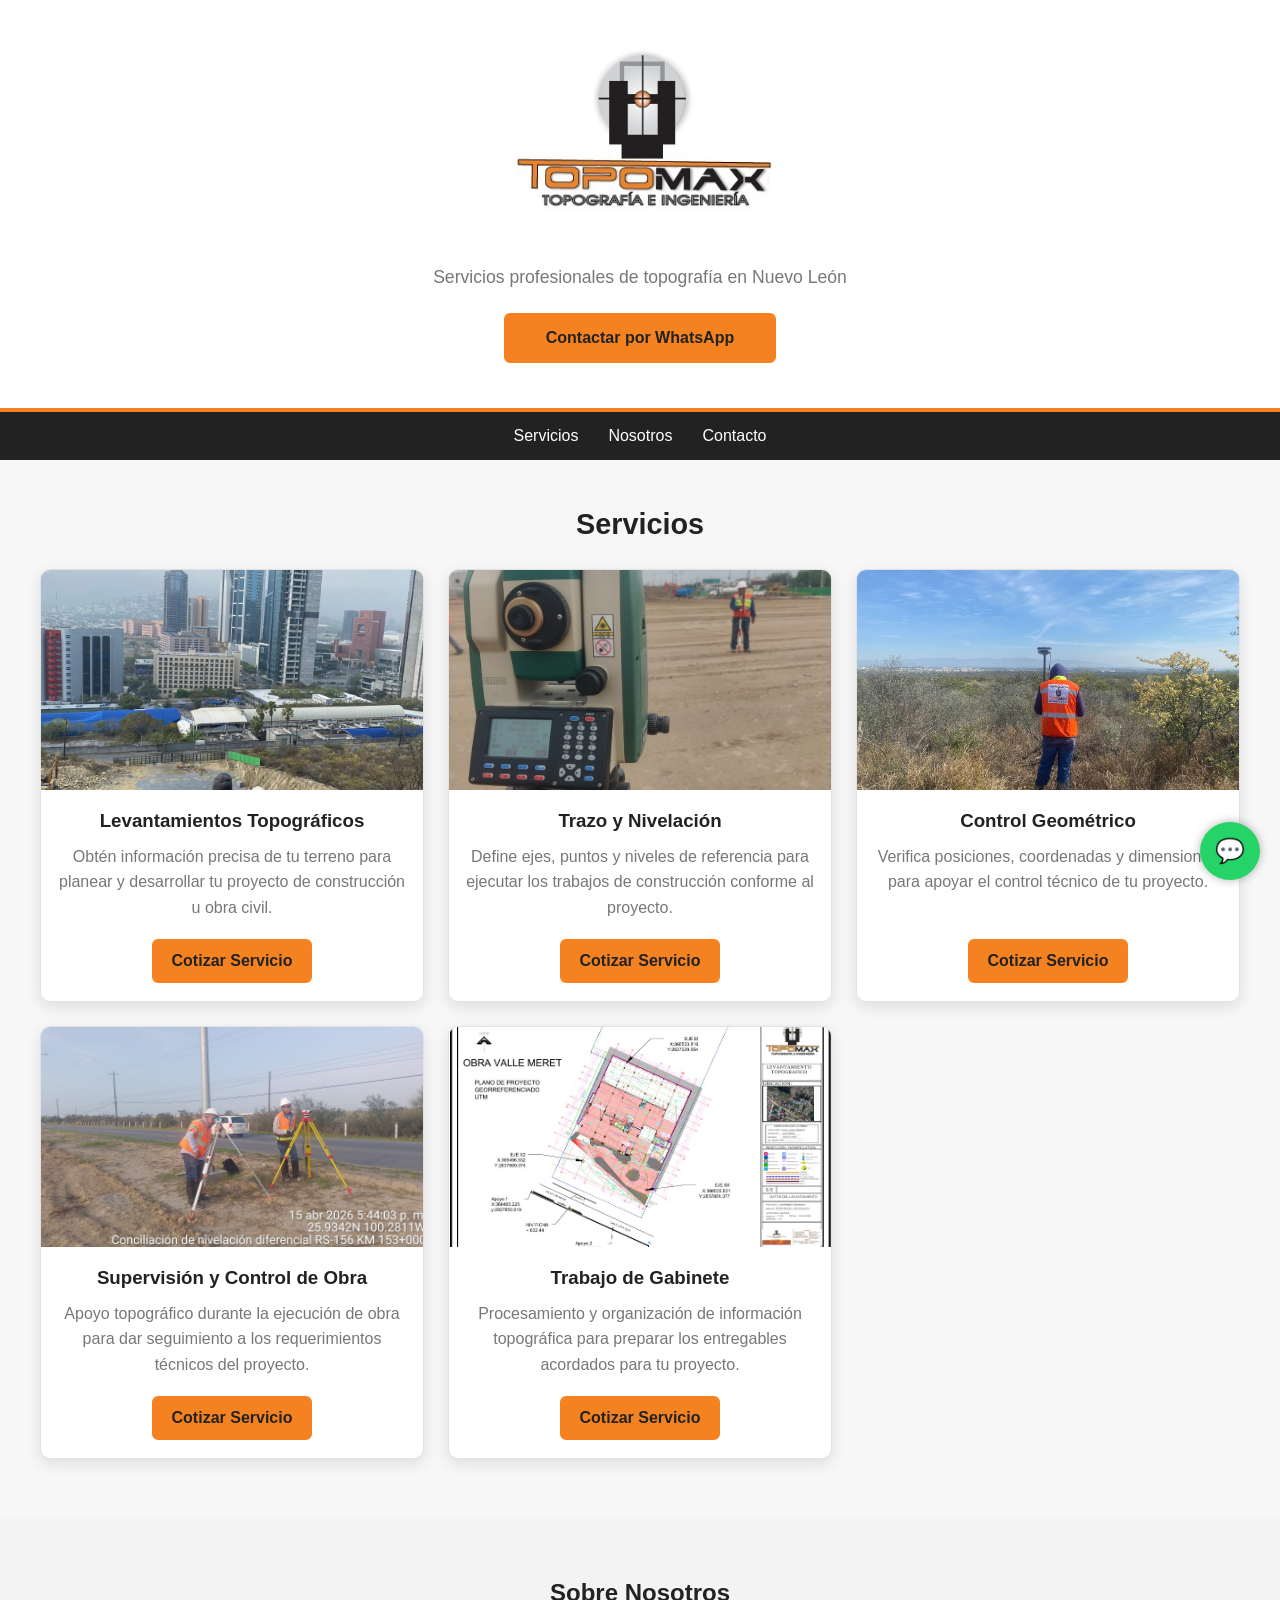
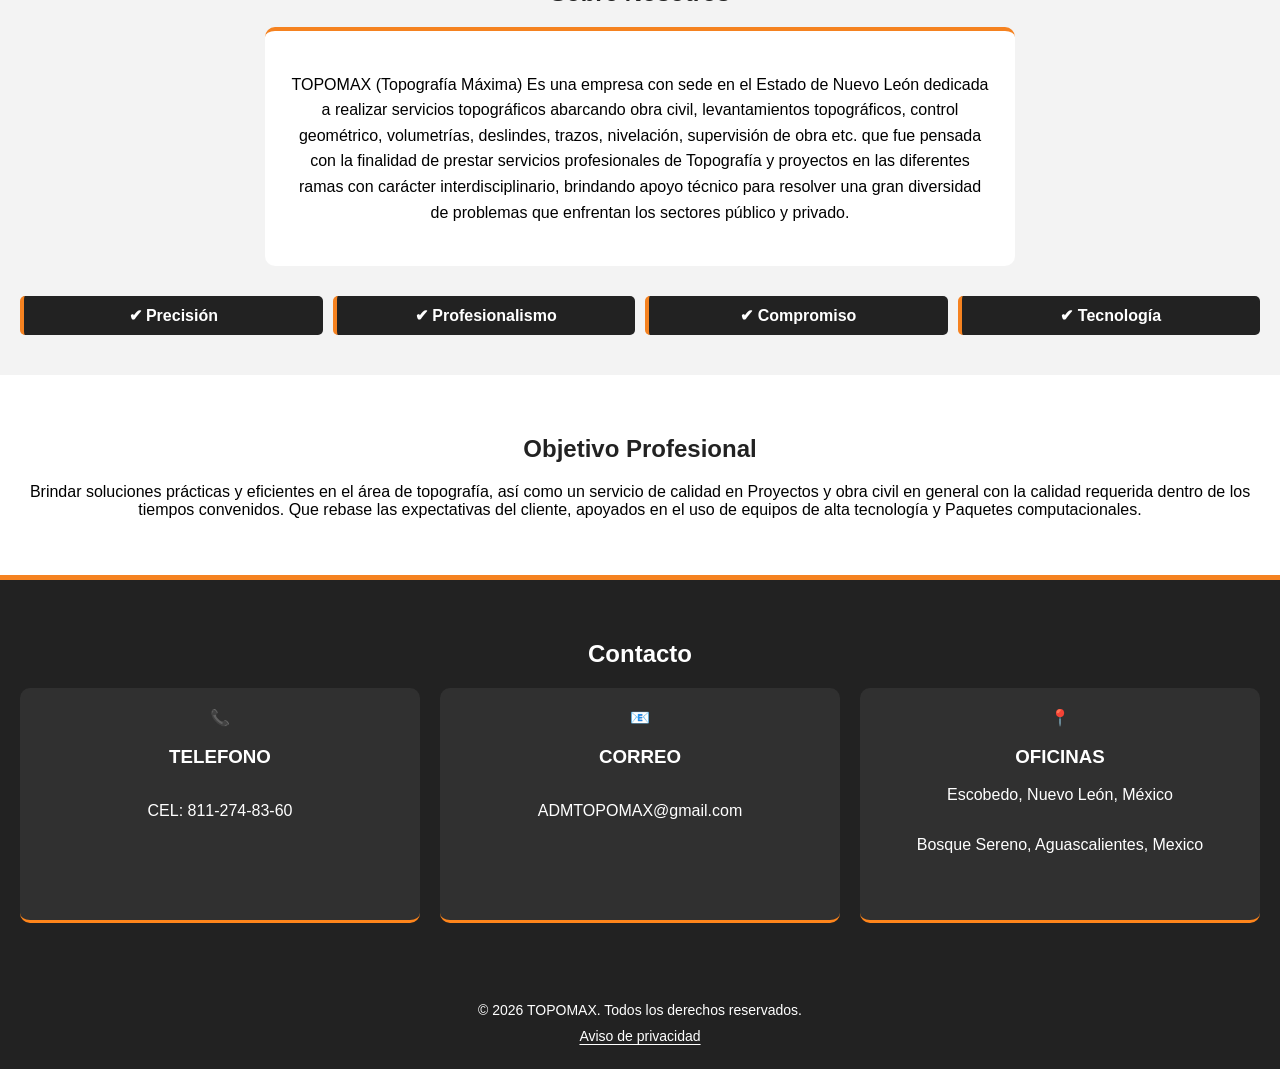
<file: index.html>
<!DOCTYPE html>
<html lang="es">
<head>
    <meta charset="UTF-8">
    <meta name="viewport" content="width=device-width, initial-scale=1.0">
    <title>Topomax (Topografia & Ingenieria)</title>
    <link rel="stylesheet" href="styles.css">
</head>
<body>

<header class="hero">
<div class="overlay">
    <img
        src="img/logotipo.jpg"
        alt="TOPOMAX- Topografia e Ingenieria"
        class="logo"
        >
    <p>Servicios profesionales de topografía en Nuevo León</p>
    <a href="https://wa.me/528112748360" class="btn" target="_blank">
    Contactar por WhatsApp
    </a>
</div>
    <a href="https://wa.me/528112748360" class="whatsapp" target="_blank">
    💬
    </a>
</header>

<nav>
    <a href="#servicios">Servicios</a>
    <a href="#nosotros">Nosotros</a>
    <a href="#contacto">Contacto</a>
</nav>

<section id="servicios">
    <h2>Servicios</h2>

    <div class="contenedor-servicios">
    <div class="card">
    <img src="img/levantamiento-gnss.jpg" alt="Levantamiento topográfico con GNSS">
    <h3>Levantamientos Topográficos</h3>
    <p>
        Obtén información precisa de tu terreno para planear
        y desarrollar tu proyecto de construcción u obra civil.
    </p>
        
    <a class="service-button"
       href="https://wa.me/528112748360"
       target="_blank"
       rel="noopener noreferrer">
    Cotizar Servicio</a>

</div>

<div class="card">
    <img src="img/replanteo.jpg" alt="Trazo y Nivelacion con Estacion total">
    <h3>Trazo y Nivelación </h3>
    <p>
        Define ejes, puntos y niveles de referencia para ejecutar 
        los trabajos de construcción conforme al proyecto.
    </p>

     <a class="service-button"
       href="https://wa.me/528112748360"
       target="_blank"
       rel="noopener noreferrer">
    Cotizar Servicio</a>
</div>

<div class="card">
    <img src="img/control-geometrico.jpeg" alt="Coodenadas exactas con us de GNSS">
    <h3>Control Geométrico</h3>
    <p>
        Verifica posiciones, coordenadas y 
        dimensiones para apoyar el control técnico de tu proyecto.
    </p>

    <a class="service-button"
       href="https://wa.me/528112748360"
       target="_blank"
       rel="noopener noreferrer">
    Cotizar Servicio</a>
</div>

<div class="card">
    <img src="img/supervision.jpeg" alt="Supervicion de Obra">
    <h3>Supervisión y Control de Obra</h3>
    <p>
        Apoyo topográfico durante la ejecución de obra para dar 
        seguimiento a los requerimientos técnicos del proyecto.
    </p>

        <a class="service-button"
       href="https://wa.me/528112748360"
       target="_blank"
       rel="noopener noreferrer">
    Cotizar Servicio</a>
</div>

<div class="card">
    <img src="img/gabinete.jpeg" alt="Proceso de inofrmacion">
    <h3>Trabajo de Gabinete</h3>
    <p>
       Procesamiento y organización de información topográfica 
       para preparar los entregables acordados para tu proyecto.
    </p>

    <a class="service-button"
       href="https://wa.me/528112748360"
       target="_blank"
       rel="noopener noreferrer">
    Cotizar Servicio</a>
</div>
</div>
    </section>

    <section id="nosotros" class="nosotros">
        <h2>Sobre Nosotros</h2>
        <div class="nosotros-box"> 
        <p> TOPOMAX (Topografía Máxima) Es una empresa con sede en el Estado de Nuevo León dedicada a realizar servicios topográficos abarcando obra civil, levantamientos topográficos, control geométrico, volumetrías, deslindes, trazos, nivelación, supervisión de obra etc. que fue pensada con la finalidad de prestar servicios profesionales de Topografía y proyectos en las diferentes ramas con carácter interdisciplinario, brindando apoyo técnico para resolver una gran diversidad de problemas que enfrentan los sectores público y privado.</p>
        </div>

        <div class="valores">
        <div class="valor">✔ Precisión</div>
        <div class="valor">✔ Profesionalismo</div>
        <div class="valor">✔ Compromiso</div>
        <div class="valor">✔ Tecnología</div>
    </div>
    </section>

    <section>
        <h2>Objetivo Profesional</h2>
        <p>Brindar soluciones prácticas y eficientes en el área de topografía, así como un servicio de calidad en Proyectos y obra civil en general con la calidad requerida dentro de los tiempos convenidos. Que rebase las expectativas del cliente, apoyados en el uso de equipos de alta tecnología y Paquetes computacionales.</p>
    </section>

    <section id="contacto" class="contacto">
        <h2>Contacto</h2>
        <div class="contacto-contenedores">
           
            <div class="conteiner-item">
                <span>📞</span>
        <H3>TELEFONO</H3>
        <p>CEL: 811-274-83-60</p>
        </div>

        <div class="container-item">
            <span>📧</span>
            <H3>CORREO</H3>
            <p>ADMTOPOMAX@gmail.com</p>
        </div>

        <div class="container-item">
            <div class="direccion">
                <span>📍</span>
            <h3>OFICINAS</h3>
            <p>Escobedo, Nuevo León, México</p>
        </div>

            <div class="direccion">
            <p>Bosque Sereno, Aguascalientes, Mexico</p>
           </div>
        </div>


    </div>
    </section>

    <footer>
  <p>
    © 2026 TOPOMAX. Todos los derechos reservados.
  </p>
  <a href="aviso-privacidad.html">
    Aviso de privacidad
  </a>
</footer>

</body>
</html>
</file>
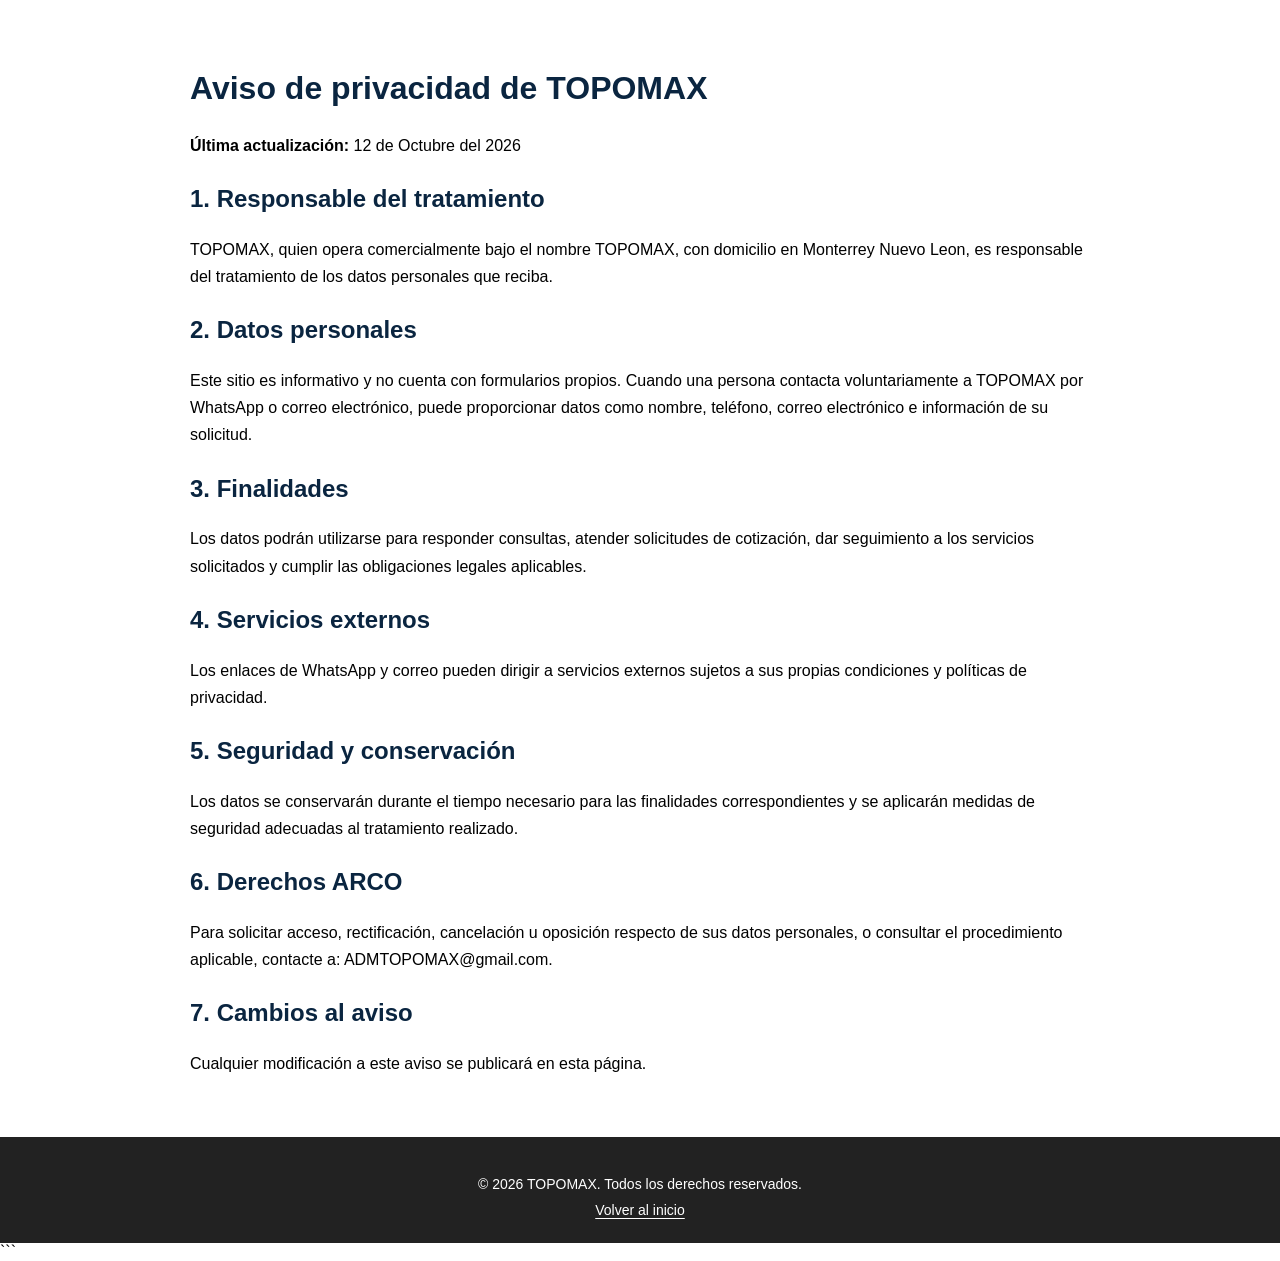
<file: aviso-privacidad.html>
<!DOCTYPE html>
<html lang="es">
<head>
    <meta charset="UTF-8">
    <meta name="viewport" content="width=device-width, initial-scale=1.0">
    <meta name="robots" content="index, follow">
    <title>Aviso de privacidad | TOPOMAX</title>
    <link rel="stylesheet" href="styles.css">
</head>
<body>

    <main class="aviso-privacidad">
        <h1>Aviso de privacidad de TOPOMAX</h1>

        <p><strong>Última actualización:</strong> 12 de Octubre del 2026</p>

        <h2>1. Responsable del tratamiento</h2>
        <p>
            TOPOMAX, quien opera
            comercialmente bajo el nombre TOPOMAX, con domicilio en
            Monterrey Nuevo Leon, es responsable del tratamiento
            de los datos personales que reciba.
        </p>

        <h2>2. Datos personales</h2>
        <p>
            Este sitio es informativo y no cuenta con formularios propios.
            Cuando una persona contacta voluntariamente a TOPOMAX por
            WhatsApp o correo electrónico, puede proporcionar datos como
            nombre, teléfono, correo electrónico e información de su solicitud.
        </p>

        <h2>3. Finalidades</h2>
        <p>
            Los datos podrán utilizarse para responder consultas, atender
            solicitudes de cotización, dar seguimiento a los servicios
            solicitados y cumplir las obligaciones legales aplicables.
        </p>

        <h2>4. Servicios externos</h2>
        <p>
            Los enlaces de WhatsApp y correo pueden dirigir a servicios
            externos sujetos a sus propias condiciones y políticas de privacidad.
        </p>

        <h2>5. Seguridad y conservación</h2>
        <p>
            Los datos se conservarán durante el tiempo necesario para las
            finalidades correspondientes y se aplicarán medidas de seguridad
            adecuadas al tratamiento realizado.
        </p>

        <h2>6. Derechos ARCO</h2>
        <p>
            Para solicitar acceso, rectificación, cancelación u oposición
            respecto de sus datos personales, o consultar el procedimiento
            aplicable, contacte a: ADMTOPOMAX@gmail.com.
        </p>

        <h2>7. Cambios al aviso</h2>
        <p>
            Cualquier modificación a este aviso se publicará en esta página.
        </p>
    </main>

    <footer>
        <p>© 2026 TOPOMAX. Todos los derechos reservados.</p>
        <a href="index.html">Volver al inicio</a>
    </footer>

</body>
</html>
```
</file>
<file: styles.css>
/* RESET */
body {
    margin: 0;
    font-family: Arial, sans-serif;
}

/* HEADER / HERO */
header.hero {
    background: #0a2540;
    color: white;
    text-align: center;
    padding: 60px 20px;
}

header h1 {
    font-size: 40px;
    margin-bottom: 10px;
}

header p {
    font-size: 18px;
    margin-bottom: 20px;
}

/* BOTÓN */
.btn {
    display: inline-block;
    padding: 12px 25px;
    background-color: #25D366;
    color: white;
    text-decoration: none;
    border-radius: 5px;
    font-weight: bold;
}

.btn:hover {
    background-color: #1ebe5d;
}

/* WHATSAPP FLOTANTE */
.whatsapp {
    position: fixed;
    bottom: 20px;
    right: 20px;
    background-color: #25D366;
    color: white;
    font-size: 24px;
    padding: 15px;
    border-radius: 50%;
    text-decoration: none;
    box-shadow: 0 0 10px rgba(0,0,0,0.3);
}

.whatsapp:hover {
    background-color: #1ebe5d;
}

/* NAV */
nav {
    background: #133b5c;
    display: flex;
    justify-content: center;
}

nav a {
    color: white;
    padding: 15px;
    text-decoration: none;
}

nav a:hover {
    background: #1f5f8b;
}

/* SECCIONES */
section {
    padding: 40px 20px;
    text-align: center;
}

h2 {
    margin-bottom: 20px;
}

/* SERVICIOS */
.contenedor-servicios {
    display: grid;
    gap: 20px;
}

/* CARDS */
.card {
    background: white;
    border-radius: 10px;
    overflow: hidden;
    box-shadow: 0 5px 15px rgba(0,0,0,0.1);
    transition: 0.3s;
}

.card:hover {
    transform: translateY(-5px);
}

.card img {
    width: 100%;
    height: 400px;
    object-fit: cover;
 object-position: center;
}

/* NOSOTROS */
.nosotros {
    background: white;
}

.nosotros-box {
    max-width: 700px;
    margin: auto;
    background: #f5f7fa;
    padding: 25px;
    border-radius: 10px;
    line-height: 1.6;
}

.valores {
    margin-top: 30px;
    display: grid;
    gap: 10px;
}

.valor {
    background: #0a2540;
    color: white;
    padding: 10px;
    border-radius: 5px;
    font-weight: bold;
}

/* CONTACTO */
.contacto {
    background: #0a2540;
    color: white;
}

.contacto-box {
    display: grid;
    gap: 20px;
    margin-bottom: 30px;
}

.item {
    background: rgba(255,255,255,0.1);
    padding: 15px;
    border-radius: 10px;
}

.item span {
    font-size: 1.5rem;
}

/* RESPONSIVE */
@media (min-width: 768px) {
    .contenedor-servicios {
        grid-template-columns: repeat(3, 1fr);
    }

    .valores {
        grid-template-columns: repeat(4, 1fr);
    }

    .contacto-box {
        grid-template-columns: repeat(3, 1fr);
    }
}


/* =====================================
   IDENTIDAD VISUAL OFICIAL DE TOPOMAX
===================================== */

:root {
    --topomax-orange: #F58220;
    --topomax-black: #222222;
    --topomax-gray: #777777;
    --topomax-light: #F3F3F3;
    --topomax-white: #FFFFFF;
}

/* LOGOTIPO */
.logo {
    display: block;
    width: min(280px, 85%);
    height: auto;
    margin: 0 auto 24px;
}

.logo img {
    display: block;
    width: 100%;
    height: auto;
    object-fit: contain;
}

/* PORTADA */
header.hero {
    background: var(--topomax-white);
    color: var(--topomax-black);
    border-bottom: 5px solid var(--topomax-orange);
}

header.hero h1 {
    color: var(--topomax-black);
}

header.hero p {
    color: var(--topomax-gray);
}

/* BOTÓN DE CONTACTO */
.btn {
    background-color: var(--topomax-orange);
    color: var(--topomax-black);
    border: 2px solid var(--topomax-orange);
}

.btn:hover {
    background-color: var(--topomax-black);
    color: var(--topomax-white);
    border-color: var(--topomax-black);
}

/* NAVEGACIÓN */
nav {
    background: var(--topomax-black);
}

nav a {
    color: var(--topomax-white);
    transition: background-color 0.2s ease;
}

nav a:hover {
    color: var(--topomax-black);
    background: var(--topomax-orange);
}

/* TÍTULOS Y SERVICIOS */
h2,
.card h3 {
    color: var(--topomax-black);
}

.contenedor-servicios {
    gap: 24px;
}

.card {
    border: 1px solid #E2E2E2;
}

.card:hover {
    box-shadow: 0 8px 22px rgba(0, 0, 0, 0.12);
}

.card h3 {
    padding-inline: 12px;
}

.card p {
    padding-inline: 12px;
    color: var(--topomax-gray);
}

/* NOSOTROS Y VALORES */
.nosotros {
    background: var(--topomax-light);
}

.nosotros-box {
    background: var(--topomax-white);
    border-top: 4px solid var(--topomax-orange);
}

.valor {
    background: var(--topomax-black);
    border-left: 4px solid var(--topomax-orange);
}

/* OBJETIVO PROFESIONAL */
section:not(.nosotros):not(.contacto):not(.hero):not(#servicios) {
    background-color: var(--topomax-white);
}

/* CONTACTO */
.contacto {
    background: var(--topomax-black);
    color: var(--topomax-white);
    border-top: 5px solid var(--topomax-orange);
}

.contacto h2 {
    color: var(--topomax-white);
}

.item {
    background: #333333;
    border-bottom: 3px solid var(--topomax-orange);
}

/* BOTÓN FLOTANTE: CONSERVAMOS EL VERDE DE WHATSAPP */
.whatsapp {
    background-color: #25D366;
    color: var(--topomax-white);
}

.whatsapp:hover {
    background-color: #1ebe5d;
}

/* ADAPTACIÓN PARA CELULARES */
@media (max-width: 600px) {
    .logo {
        width: min(230px, 85%);
    }

    .card img {
        height: 260px;
    }

    nav {
        flex-wrap: wrap;
    }
}


/* =====================================
   MEJORA DE PORTADA TOPOMAX
===================================== */

header.hero {
    padding: 35px 20px 45px;
    background: #FFFFFF;
    border-bottom: 4px solid #F58220;
}

header.hero .overlay {
    max-width: 900px;
    margin: 0 auto;
}

header.hero .logo {
    width: min(280px, 75%);
    margin: 0 auto 18px;
}

header.hero p {
    margin: 12px 0 22px;
    font-size: 1.1rem;
    line-height: 1.6;
}

header.hero .btn {
    min-width: 220px;
    padding: 14px 24px;
    border-radius: 6px;
    font-size: 1rem;
}

/* =====================================
   MEJORA DE LA SECCIÓN DE SERVICIOS
===================================== */

#servicios {
    padding: 48px 24px 60px;
    background: #F7F7F7;
}

#servicios h2 {
    margin: 0 0 28px;
    font-size: 1.8rem;
}

.contenedor-servicios {
    max-width: 1200px;
    margin: 0 auto;
    grid-template-columns: repeat(3, minmax(0, 1fr));
    align-items: stretch;
}

.card {
    min-width: 0;
    padding-bottom: 18px;
    border-radius: 10px;
    background: #FFFFFF;
}

.card h3 {
    margin: 18px 12px 10px;
    padding: 0;
    line-height: 1.4;
}

.card p {
    margin: 0 12px;
    padding: 0;
    line-height: 1.6;
}

/* Las imágenes nuevas se adaptarán a este formato */
.card img {
    display: block;
    width: 100%;
    height: 220px;
    object-fit: cover;
    object-position: center;
    background: #E8E8E8;
}

/* =====================================
   AJUSTES PARA CELULARES
===================================== */

@media (max-width: 767px) {
    header.hero {
        padding: 28px 16px 35px;
    }

    header.hero .logo {
        width: min(240px, 80%);
    }

    #servicios {
        padding: 35px 16px;
    }

    .contenedor-servicios {
        grid-template-columns: 1fr;
        gap: 20px;
    }

    .card img {
        height: 220px;
    }
}


/* BOTONES DE COTIZACIÓN EN LAS TARJETAS */

.service-button {
    display: inline-block;
    margin: 18px 12px 0;
    padding: 11px 18px;
    border: 2px solid #F58220;
    border-radius: 6px;
    background: #F58220;
    color: #222222;
    font-weight: 700;
    text-align: center;
    text-decoration: none;
    transition: background-color 0.2s ease,
                color 0.2s ease;
}

.service-button:hover {
    background: #222222;
    border-color: #222222;
    color: #FFFFFF;
}

.service-button:focus-visible {
    outline: 3px solid #F58220;
    outline-offset: 3px;
}

.card {
    display: flex;
    flex-direction: column;
    align-items: center;
}

.card p {
    flex-grow: 1;
}

footer {
    background-color: #222222;
    color: white;
    text-align: center;
    padding: 25px 15px;
    font-size: 14px;
}

footer p {
    margin-bottom: 10px;
}

footer a {
    color: white;
    text-decoration: underline;
    text-underline-offset: 3px;
}

footer a:hover {
    opacity: 0.8;
}

/* AVISO DE PRIVACIDAD */

.aviso-privacidad {
    max-width: 900px;
    margin: 0 auto;
    padding: 40px 20px;
    line-height: 1.7;
}

.aviso-privacidad h1,
.aviso-privacidad h2 {
    color: #0a2540;
    margin-bottom: 15px;
}

.aviso-privacidad p {
    margin-bottom: 20px;
}

.contacto-contenedores {
    display: grid;
    grid-template-columns: repeat(3, 1fr);
    gap: 20px;
    align-items: stretch;
}

.contacto-contenedores > div {
    width: 100%;
    min-height: 235px;
    box-sizing: border-box;
    padding: 20px;
    border-radius: 10px;
    background-color: #303030;
    border-bottom: 3px solid #ff851b;

    display: flex;
    flex-direction: column;
    align-items: center;
    text-align: center;
}

@media (max-width: 768px) {
    .contacto-contenedores {
        grid-template-columns: 1fr;
    }
}
</file>
